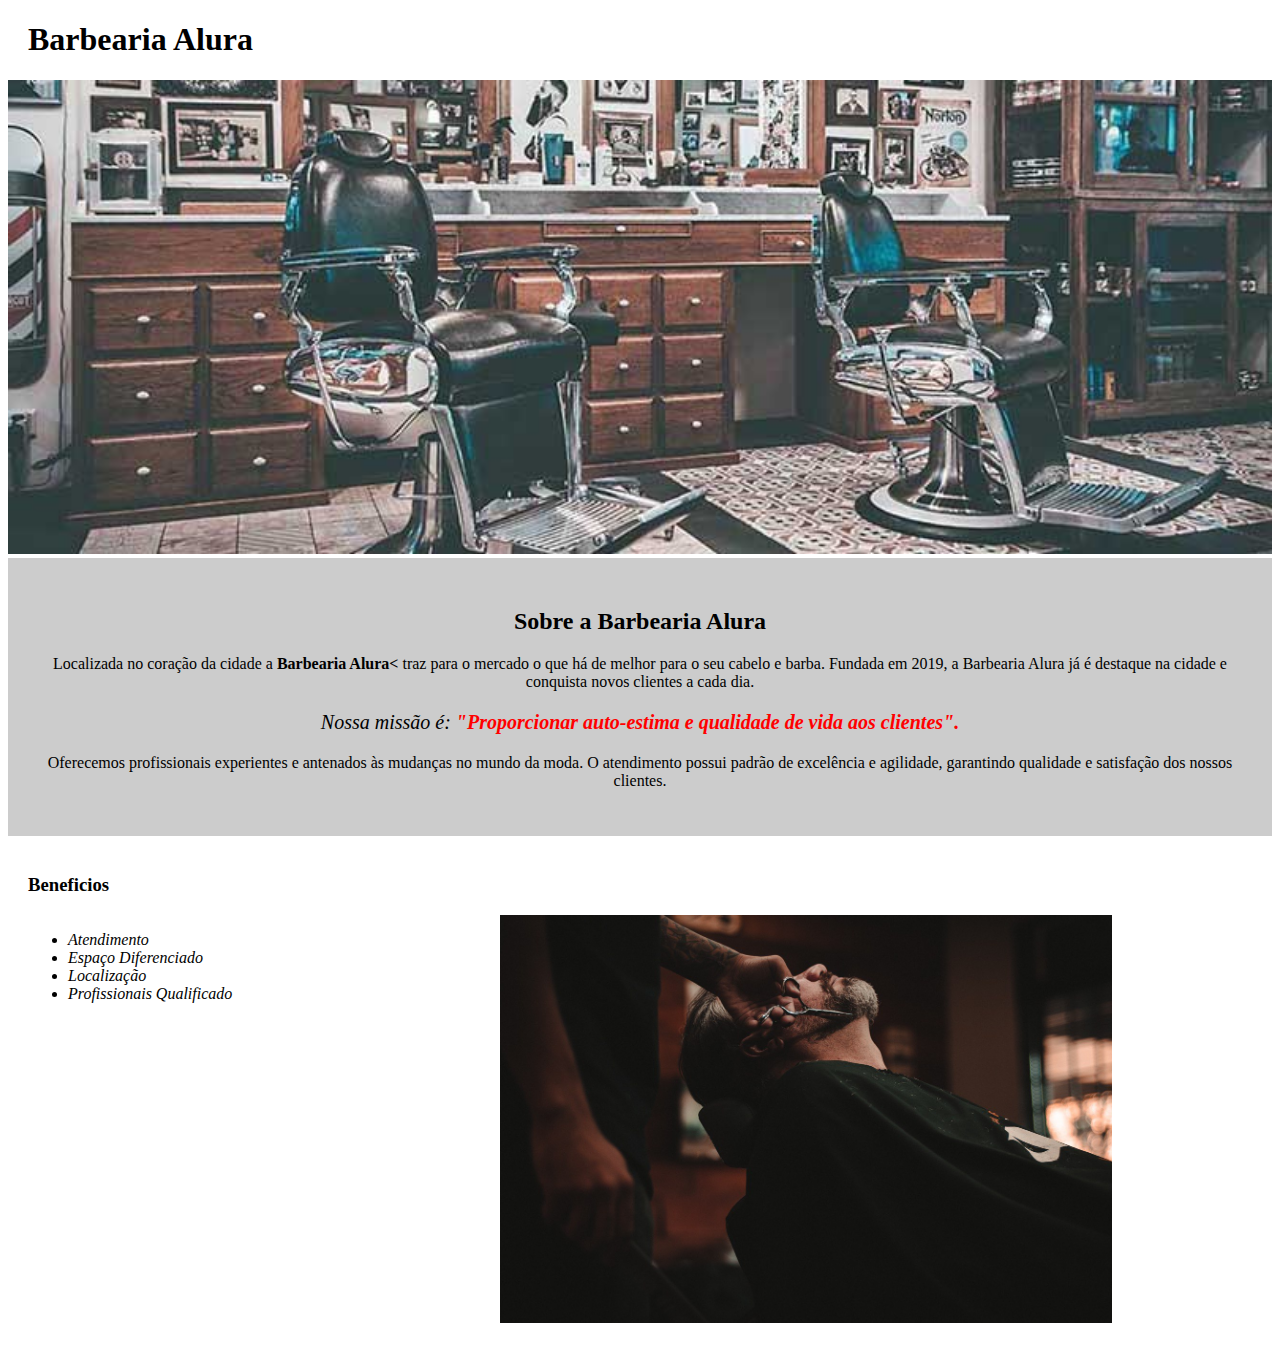
<file: html_css/index.html>
<!DOCTYPE html>
<html Lang="pt-br">
	<head>
		<meta charset="utf-8"> 
		<title>Barbearia Alura</title>
		<link rel="stylesheet" href = "style-home.css">

	</head>
	<body>
		<header>
			<h1 class="titulo_principal">Barbearia Alura<h1>

		</header>
			
		<img id="banner" src="./img/banner.jpg">
		<div class="principal">
			<h2 class="titulo_centralizado">Sobre a Barbearia Alura </h2>

			<p>Localizada no coração da cidade a <strong>Barbearia Alura<</strong> traz para o mercado o que há de melhor para o seu cabelo e barba. Fundada em 2019, a Barbearia Alura já é destaque na cidade e conquista novos clientes a cada dia.</p>

			<p id="missao"><em>Nossa missão é: <strong>"Proporcionar auto-estima e qualidade de vida aos clientes".</strong></em></p>

			<p>Oferecemos profissionais experientes e antenados às mudanças no mundo da moda. O atendimento possui padrão de excelência e agilidade, garantindo qualidade e satisfação dos nossos clientes.</p>
		</div>

		<div class="beneficios">
			<h3>Beneficios </h3>

			<ul>
				<li class = "itens">Atendimento</li>
				<li class = "itens">Espaço Diferenciado </li>
				<li class = "itens">Localização </li>
				<li class = "itens">Profissionais Qualificado </li>
			</ul>
			<img src="./img/beneficios.jpg" class="imagem_beneficios">
		</div>

	</body>

</html>
</file>
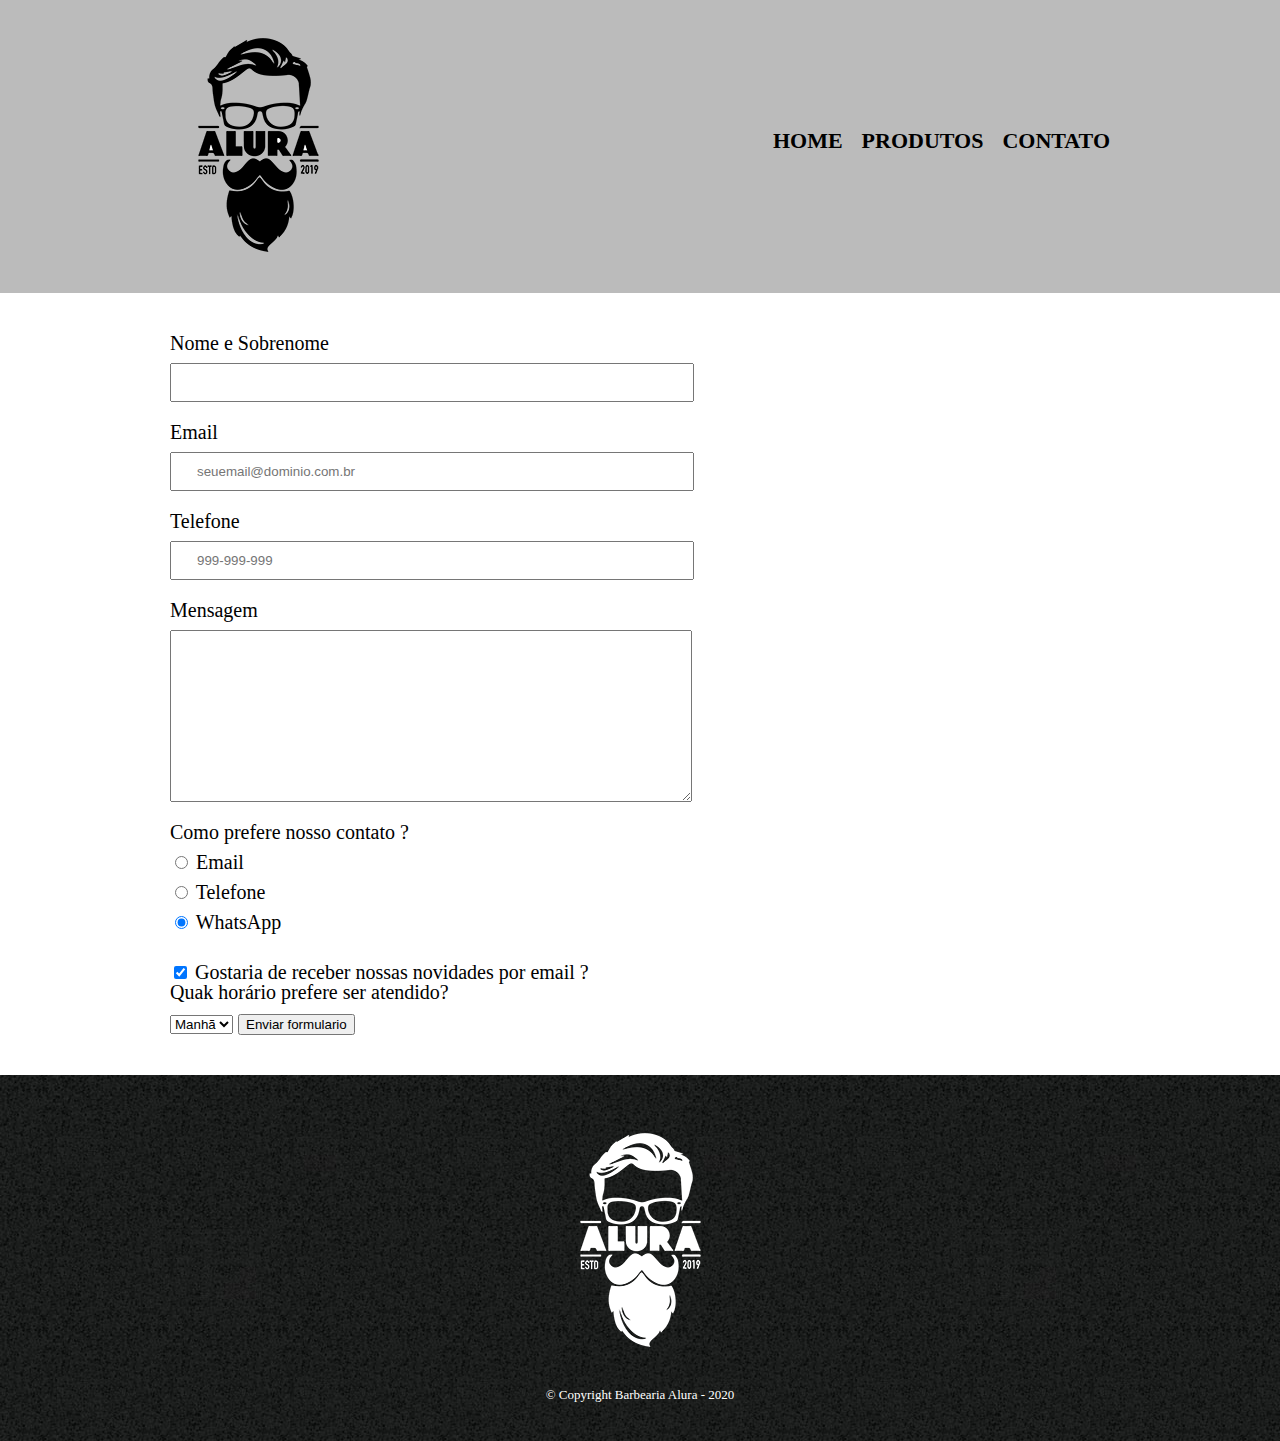
<file: html_css/contatos.html>
<!DOCTYPE html>
<html>
	<head>
		<meta charset="UTF-8">
		<title>Contato - Barbearia Alura</title>
		<link rel="stylesheet" href="reset.css">
		<link rel="stylesheet" href="style.css">
	</head>

	<body>
		<header>
			<div class="caixa">
				<h1><img src="./img/logo.png" alt="logo da Barbearia"></h1>
				<nav>
					<ul">
						<li><a href="index.html">Home</a></li>
						<li><a href="produtos.html">Produtos</a></li>
						<li><a href="contato.html">Contato</a></li>
					</ul>
				</nav>
			</div>
		</header>
		<main>
			<form>
				<label for="nomesobrenome">Nome e Sobrenome</label>
				<input type="text" id = "nomesobrenome" class="input-padrao" required>

				<label for="email">Email</label>
				<input type="email" id="email" class="input-padrao" required placeholder="seuemail@dominio.com.br">

				<label for="telefone">Telefone</label>
				<input type="tel" id="telefone" class="input-padrao" required placeholder="999-999-999">

				<label for="mensagem">Mensagem</label>
				<textarea cols="70" rows="10" id="mensagem" class="input-padrao" required ></textarea>

				<fieldset>
					<legend>Como prefere nosso contato ?</legend>
					<label for="email-radio"> <input type="radio" name="contato" value="email" id="email-radio"> Email</label>
					

					<label for="telefone-radio"> <input type="radio" name="contato" value="telefone" id="telefone-radio"> Telefone</label>
					

					<label for="wpp-radio"> <input type="radio" name="contato" value="wpp" id="wpp-radio" checked> WhatsApp</label>
					
					
				</fieldset>

				<label class="checkbox">
					<input type="checkbox" checked>
					Gostaria de receber nossas novidades por email ?
				</fieldset>

				<div>
					<legend>Quak horário prefere ser atendido?</legend>
					<select>
						<option>Manhã</option>
						<option>Tarde</option>
						<option>Noite</option>
					</select>
				</fieldset>

				<input type="submit" value="Enviar formulario">
			</form>
		</main>


		<footer>
			<img src="img/logo-branco.png" alt="logo da Barbearia">
			<p class="copyright">&copy; Copyright Barbearia Alura - 2020</p>
		</footer>


	</body>
</html>
</file>
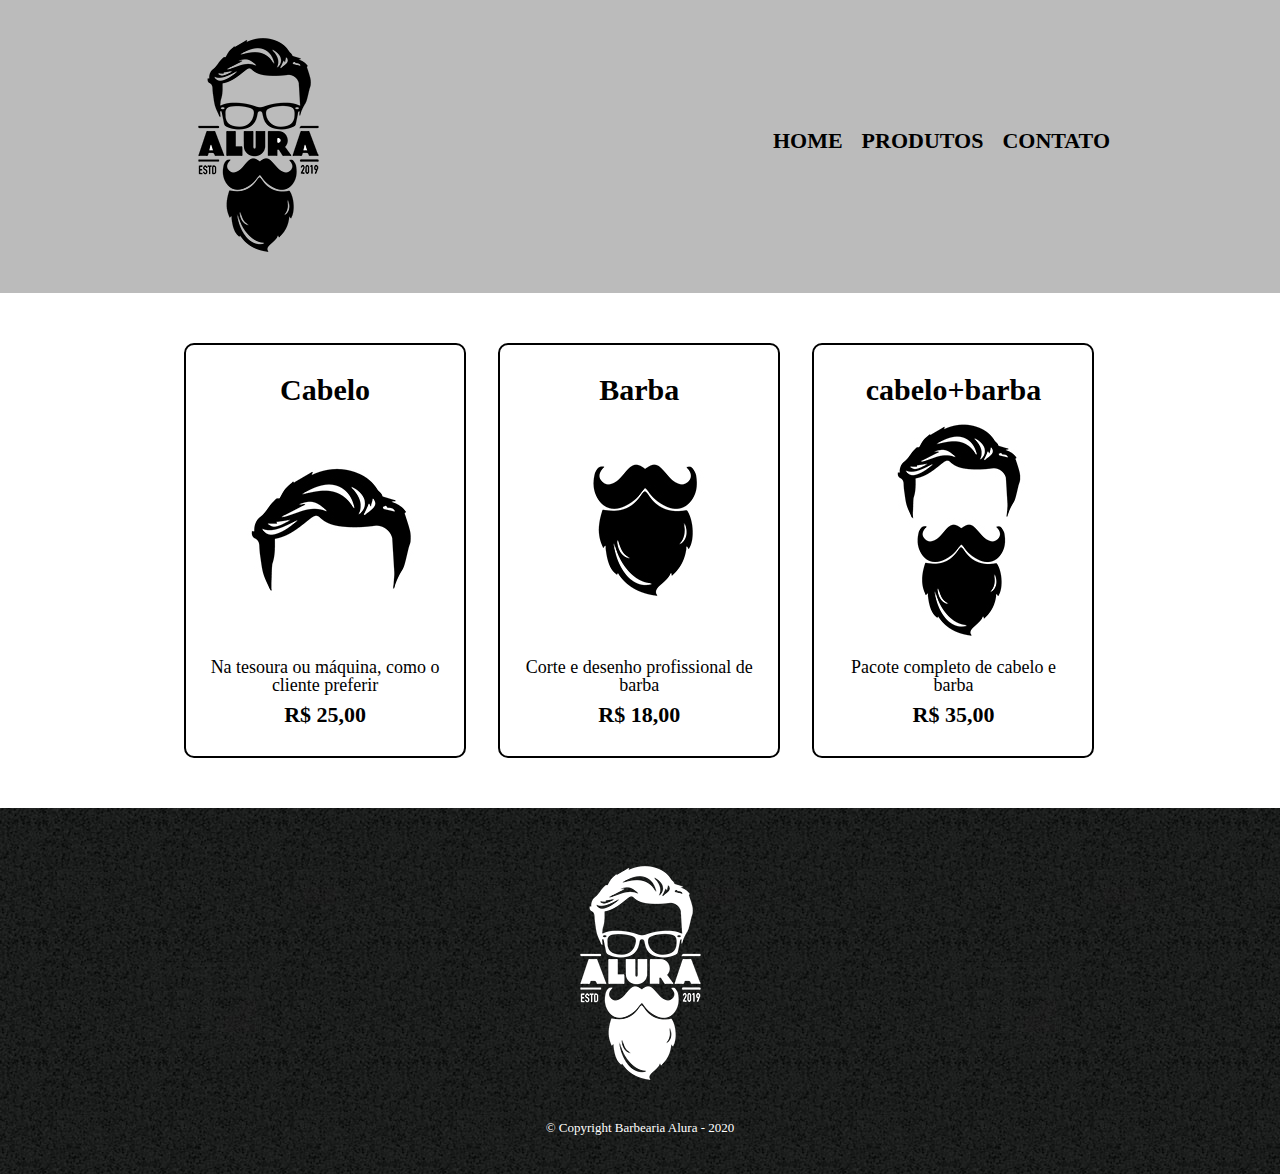
<file: html_css/produtos.html>
<!DOCTYPE html>
<html>
	<head>
		<meta charset="UTF-8">
		<title>Produtos - Barbearia Alura</title>
		<link rel="stylesheet" href="reset.css">
		<link rel="stylesheet" href="style.css">
	</head>

	<body>
		<header>
			<div class="caixa">
				<h1><img src="./img/logo.png"></h1>
				<nav>
					<ul">
						<li><a href="index.html">Home</a></li>
						<li><a href="produtos.html">Produtos</a></li>
						<li><a href="contato.html">Contato</a></li>
					</ul>
				</nav>
			</div>
		</header>
		<main>
			<ul class="produtos">
				<li>
					<h2>Cabelo</h2>
					<img src="img/cabelo.jpg">
					<p class="produto-descricao">Na tesoura ou máquina, como o cliente preferir</p>
					<p class="produto-preco">R$ 25,00</p>
				</li>
				<li>
					<h2>Barba</h2>
					<img src="img/barba.jpg">
					<p class="produto-descricao">Corte e desenho profissional de barba</p>
					<p class="produto-preco">R$ 18,00</p>
				</li>
				<li>
					<h2>cabelo+barba</h2>
					<img src="img/cabelo+barba.jpg">
					<p class="produto-descricao">Pacote completo de cabelo e barba</p>
					<p class="produto-preco" >R$ 35,00</p>
				</li>
			</ul>	
		</main>
		<footer>
			<img src="img/logo-branco.png">
			<p class="copyright">&copy; Copyright Barbearia Alura - 2020</p>
		</footer>


	</body>
</html>
</file>
<file: html_css/style-home.css>
body {
	
}
#banner {
	width: 100%

}
.principal{
	background: #CCCCCC;
	padding: 30px;

}
.titulo_principal{
	padding-left: 20px;
	
}
.titulo_centralizado {
	text-align: center
}

p{
	text-align: center;

}
#missao {
	font-size: 20px;

}
em strong {
	color: #FF0000;
}

.itens{
	font-style: italic;

}

.beneficios{
	background: #FFFFFF;
	padding: 20px;
}

 ul{
 	display: inline-block;
 	vertical-align: top;
 	width: 20%;
 	margin-right: 15%;

 }
 .imagem_beneficios{
 	width: 50%
 }
</file>
<file: html_css/style.css>
header{
	background: #BBBBBB;
	padding: 20px 0;
}

.caixa{
	position: relative;
	width: 940px;
	margin: 0 auto;
}
nav {
	position: absolute;
	top: 110px;
	right: 0;

}


nav li {
	display: inline;
	margin: 0 0 0 15px;
}

nav a {
	text-transform: uppercase;
	color: #000000;
	font-weight: bold;
	font-size: 22px;
	text-decoration: none;
}

nav a:hover {
	color: #C78C19 ;
	text-decoration: underline;




} 
.produtos {
	width: 940px;
	margin: 0 auto;
	padding: 50px 0;
}

.produtos li {
	display: inline-block;
	text-align: center;
	width: 30%;
	vertical-align: top;
	/*background: #CCCCCC;*/
	margin: 0 1.5%;
	padding: 30px 20px;
	box-sizing: border-box;
	border: 2px solid #000000;
	border-radius: 10px;
}

.produtos li:hover {
	color: #C78C19 ;

}

.produtos li:hover h2 {
	font-size: 34px;
}

.produtos li:active{
	border-color: #088C19;
}

.produtos h2 {
	font-size: 30px;
	font-weight: bold;
}

.produto-descricao{
	font-size: 18px;

}

.produto-preco{
	font-size: 22px;
	font-weight: bold;
	margin: 10px 0 0;

}

footer{
	text-align: center;
	background: url("img/bg.jpg");
	padding: 40px 0;
}


.copyright{
	color: #FFFFFF;
	font-size: 13px;
	margin: 20px 0 0 ;
}

main{
	width: 940px;
	margin: auto;
}

form {
	margin: 40px 0;
}

form label, form legend {
	display: block;
	font-size: 20px;
	margin: 0 0 10px;
}

.input-padrao {
	display: block;
	margin: 0 0 20px;
	padding: 10px 25px;
	width: 50%
}

.checkbox{
	margin: 20px 0; 
}
</file>
